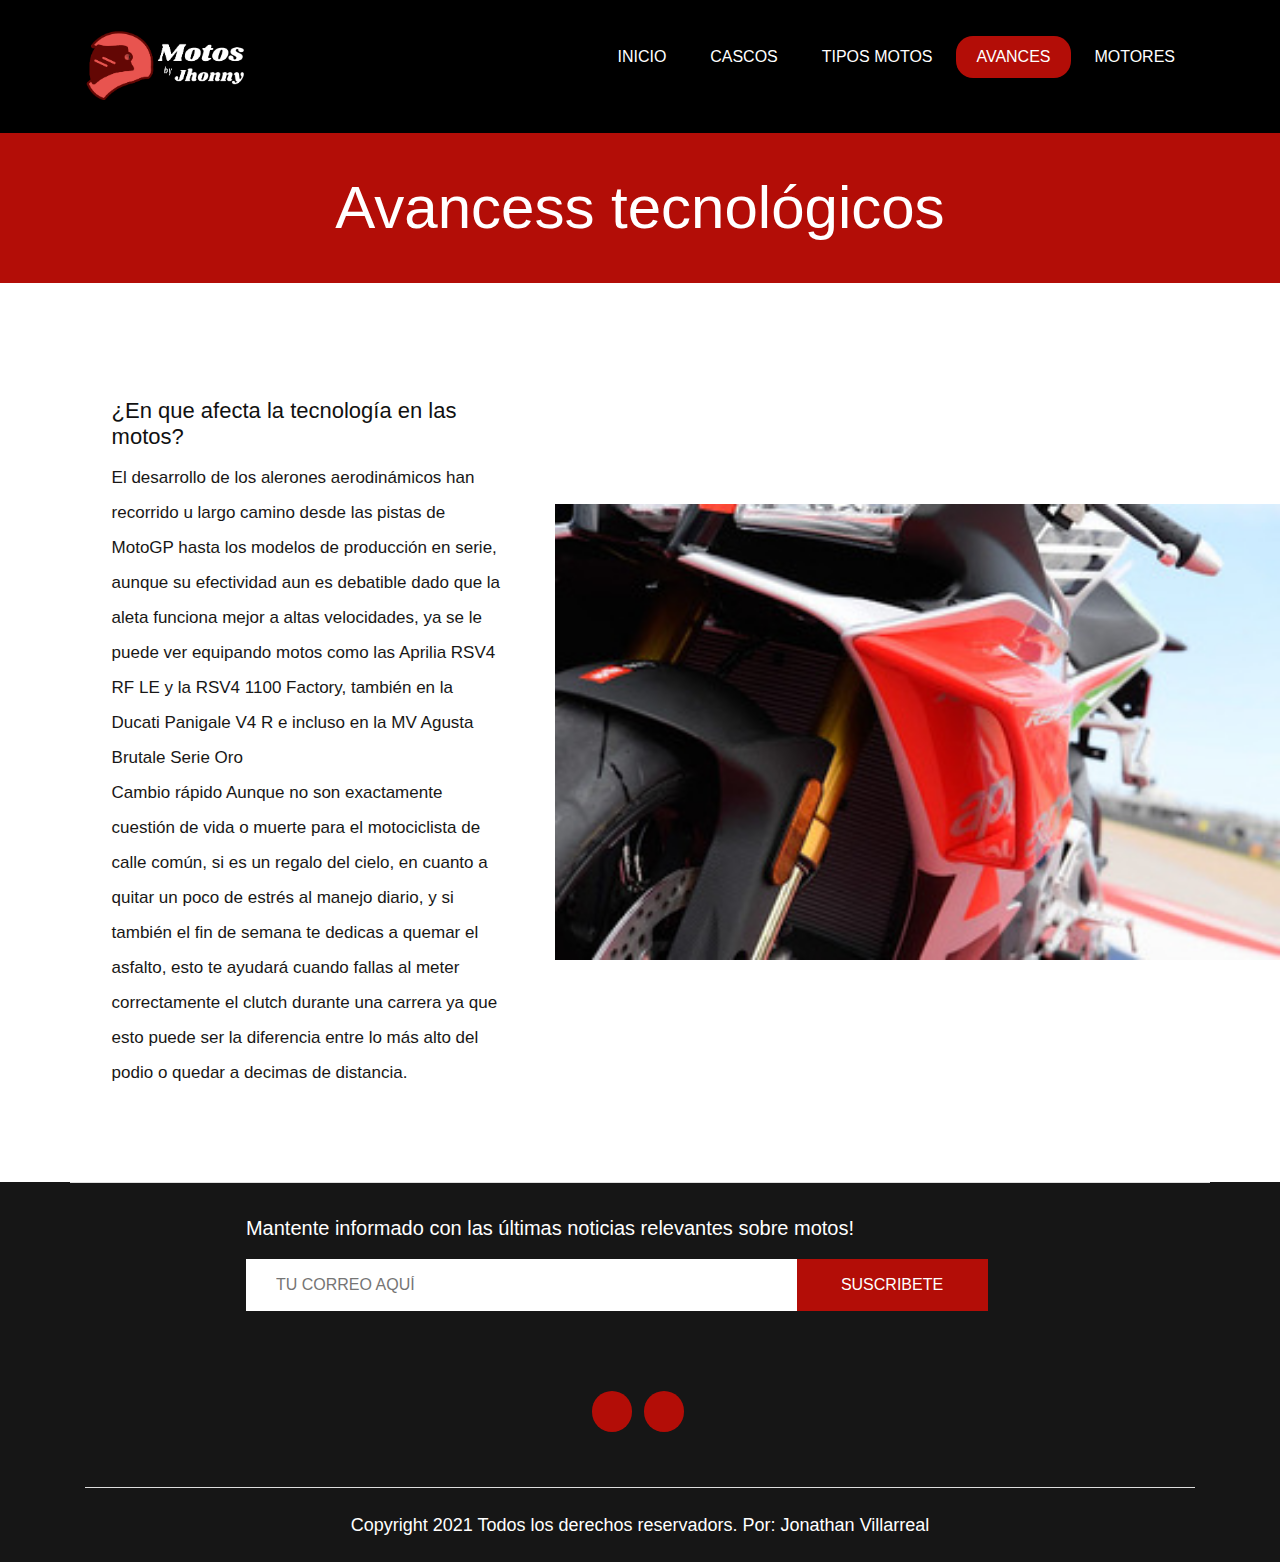
<file: avances.html>
<!DOCTYPE html>
<html lang="en">

<head>
  <meta charset="utf-8">
  <meta http-equiv="X-UA-Compatible" content="IE=edge">
  <meta name="viewport" content="width=device-width, initial-scale=1">
  <meta name="viewport" content="initial-scale=1, maximum-scale=1">
  <title>Motos by Jhonny</title>
  <meta name="keywords" content="">
  <meta name="description" content="">
  <meta name="author" content="">
  <link rel="icon" href="images/fevicon.png" type="image/gif" />
  <link rel="stylesheet" href="css/bootstrap.min.css">
  <link rel="stylesheet" href="css/style.css">
  <link rel="stylesheet" href="css/responsive.css">  
  <link rel="stylesheet" href="css/jquery.mCustomScrollbar.min.css">
  <link rel="stylesheet" href="https://netdna.bootstrapcdn.com/font-awesome/4.0.3/css/font-awesome.css">
  <link rel="stylesheet" href="https://cdnjs.cloudflare.com/ajax/libs/fancybox/2.1.5/jquery.fancybox.min.css" media="screen">
  <link rel="manifest" href="./manifest.json" />

</head>
<body class="main-layout contineer_page">
  <header>
      <div class="header">
        <div class="container">
          <div class="row">
            <div class="col-xl-2 col-lg-2 col-md-2 col-sm-3 col logo_section">
              <div class="full">
                <div class="center-desk">
                  <div class="logo">
                    <a href="index.html"><img src="images/logo.png" alt="#" /></a>
                  </div>
                </div>
              </div>
            </div>
            <div class="col-xl-10 col-lg-10 col-md-10 col-sm-9">
              
               <div class="menu-area">
                <div class="limit-box">
                  <nav class="main-menu ">
                    <ul class="menu-area-main">
                      <li > <a href="index.html">Inicio</a> </li>
                      <li> <a href="cascos.html">Cascos</a> </li>
                      <li> <a href="tipos_motos.html">Tipos Motos</a> </li>
                      <li class="active"> <a href="avances.html">Avances</a> </li>
                      <li> <a href="motores.html">Motores</a> </li><li></li>                      
                   </nav>
                
               </div> 
             </div>
           </div>
         </div>
       </div>
     </div>
    
</header>


<div class="backgro_mh">
  <div class="container">
    <div class="row">
      <div class="col-md-12">
        <div class="heding">
           <h2>Avancess tecnológicos</h2>
        </div>
      </div>
    </div>
  </div>
</div>

<div id="upcoming" class="upcoming">
  <div class="container-fluid padding_left3">
    <div class="row display_boxflex">
      <div class="col-xl-5 col-lg-5 col-md-5 col-sm-12">
       <div class="box_text">
        <h2>¿En que afecta la tecnología en las motos?</h2>
          <p>El desarrollo de los alerones aerodinámicos han recorrido u largo camino desde las 
            pistas de MotoGP hasta los modelos de producción en serie, aunque su efectividad aun
            es debatible dado que la aleta funciona mejor a altas velocidades, ya se le puede ver 
            equipando motos como las Aprilia RSV4 RF LE y la RSV4 1100 Factory, también en la 
            Ducati Panigale V4 R e incluso en la MV Agusta Brutale Serie Oro</p>
            <p>Cambio rápido
              Aunque no son exactamente cuestión de vida o muerte para el 
              motociclista de calle común, si es un regalo del cielo, en cuanto a quitar 
              un poco de estrés al manejo diario, y si también el fin de semana te 
              dedicas a quemar el asfalto, esto te ayudará cuando fallas al meter 
              correctamente el clutch durante una carrera ya que esto puede ser la 
              diferencia entre lo más alto del podio o quedar a decimas de distancia.
              </p>
        </div>
      </div> 
    
      <div class="col-xl-7 col-lg-7 col-md-7 col-sm-12 border_right">
         <div class="upcomimg">
           <figure><img src="./images/tmotosm.jpg" alt="#"/></figure>
        </div>
          </div>
  </div>
    </div>
</div>


<footr>
      <div class="footer ">
        <div class="container">
          <div class="row">
            <div class="col-md-12 border_top">
              <form class="news">
                <h3>Mantente informado con las últimas noticias relevantes sobre motos!</h3>
                <input class="newslatter" placeholder="Tu correo aquí" type="text" name=" Tu correo aquí">
                <button class="submit">Suscribete</button>
              </form>
            </div>
            <div class="col-xl-12 col-lg-12 col-md-12 col-sm-12 ">
              <div class="row">
                       <div class="col-xl-12 col-lg-12 col-md-12 col-sm-12 ">
                           <ul class="social_link">
                            <li><a href="https://www.facebook.com/John.villarreal.Madrigal"><i class="fa fa-facebook" aria-hidden="true"></i></a></li>
                            <li><a href="https://www.instagram.com/jhonblasterx/"><i class="fa fa-instagram" aria-hidden="true"></i></a></li>
                          </ul>
                       </div>
                    </div>
                  </div>

                </div>

              </div>
               <div class="container">
              <div class="copyright">
               
                <p>Copyright 2021 Todos los derechos reservadors. Por: <a href="#">Jonathan Villarreal</a></p>
                </div>
              </div>
            </div>
          </footr>
          <script src="js/jquery.min.js"></script>
          <script src="js/popper.min.js"></script>
          <script src="js/bootstrap.bundle.min.js"></script>
          <script src="js/jquery-3.0.0.min.js"></script>
          <script src="js/plugin.js"></script>
          <script src="js/jquery.mCustomScrollbar.concat.min.js"></script>
          <script src="js/custom.js"></script>
          <script src="https:cdnjs.cloudflare.com/ajax/libs/fancybox/2.1.5/jquery.fancybox.min.js"></script>

          <script src="js/app.js"></script>

</body>

</html>
</file>
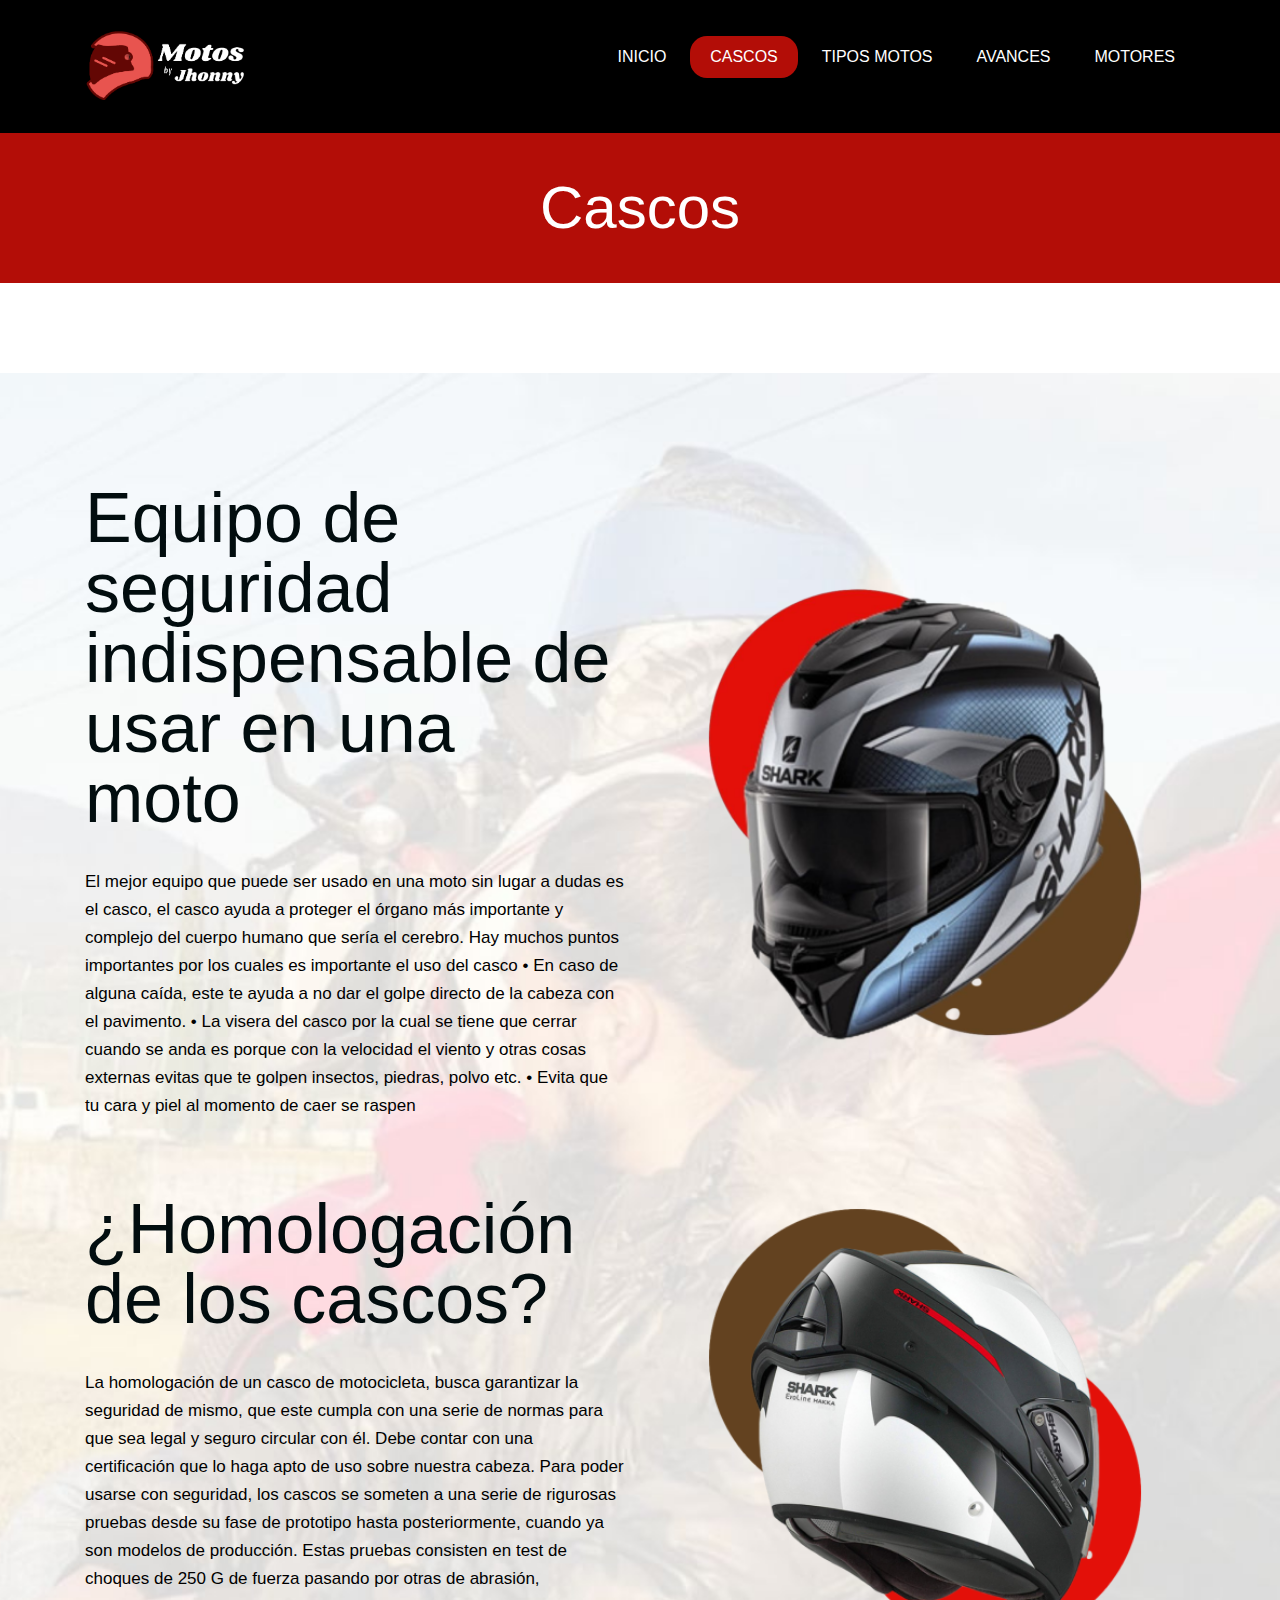
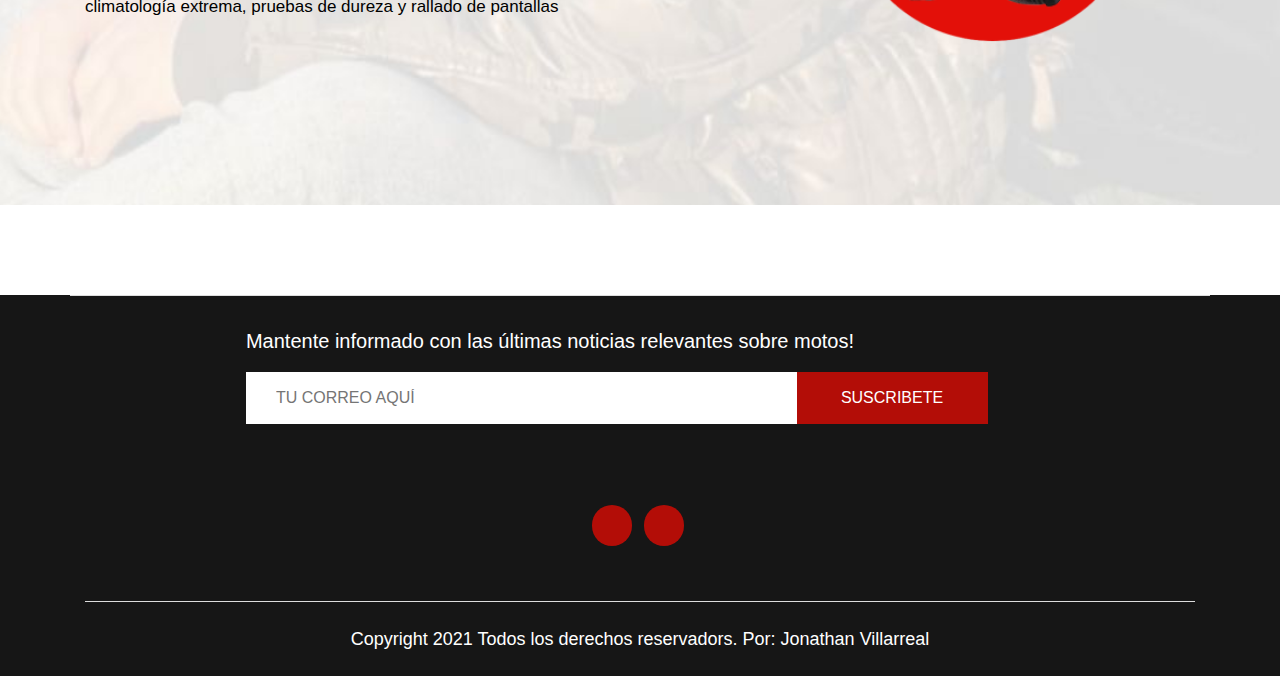
<file: cascos.html>
<!DOCTYPE html>
<html lang="en">

<head>
  <meta charset="utf-8">
  <meta http-equiv="X-UA-Compatible" content="IE=edge">
  <meta name="viewport" content="width=device-width, initial-scale=1">
  <meta name="viewport" content="initial-scale=1, maximum-scale=1">
  <title>Motos by Jhonny</title>
  <meta name="keywords" content="">
  <meta name="description" content="">
  <meta name="author" content="">
  <link rel="icon" href="images/fevicon.png" type="image/gif" />
  <link rel="stylesheet" href="css/bootstrap.min.css">
  <link rel="stylesheet" href="css/style.css">
  <link rel="stylesheet" href="css/responsive.css">  
  <link rel="stylesheet" href="css/jquery.mCustomScrollbar.min.css">
  <link rel="stylesheet" href="https://netdna.bootstrapcdn.com/font-awesome/4.0.3/css/font-awesome.css">
  <link rel="stylesheet" href="https://cdnjs.cloudflare.com/ajax/libs/fancybox/2.1.5/jquery.fancybox.min.css" media="screen">
  <link rel="manifest" href="./manifest.json" />
</head>
<body class="main-layout contineer_page">
  <header>
      <div class="header">
        <div class="container">
          <div class="row">
            <div class="col-xl-2 col-lg-2 col-md-2 col-sm-3 col logo_section">
              <div class="full">
                <div class="center-desk">
                  <div class="logo">
                    <a href="index.html"><img src="images/logo.png" alt="#" /></a>
                  </div>
                </div>
              </div>
            </div>
            <div class="col-xl-10 col-lg-10 col-md-10 col-sm-9">
              
               <div class="menu-area">
                <div class="limit-box">
                  <nav class="main-menu ">
                    <ul class="menu-area-main">
                      <li > <a href="index.html">Inicio</a> </li>
                      <li class="active"> <a href="cascos.html">Cascos</a> </li>
                      <li> <a href="tipos_motos.html">Tipos Motos</a> </li>
                      <li> <a href="avances.html">Avances</a> </li>
                      <li> <a href="motores.html">Motores</a> </li><li></li>                      
                     </ul>
                   </nav>
               </div> 
             </div>
           </div>
         </div>
       </div>
     </div>
   
</header>

<div class="backgro_mh">
  <div class="container">
    <div class="row">
      <div class="col-md-12">
        <div class="heding">
           <h2>Cascos</h2>
        </div>
      </div>
    </div>
  </div>
</div>
<div id="about" class="about">
  <div class="container">
    <div class="row display_boxflex">
      <div class="col-xl-6 col-lg-6 col-md-6 col-sm-12">
        <div class="about-box">
          <h2>Equipo de seguridad indispensable de usar en una moto</h2>
          <p>El mejor equipo que puede ser usado en una moto sin lugar a dudas es el casco, el casco ayuda a proteger el órgano más importante y complejo del cuerpo 
            humano que sería el cerebro. Hay muchos puntos importantes por los cuales es importante el uso del casco 
            • En caso de alguna caída, este te ayuda a no dar el golpe directo de la cabeza con el pavimento.
            • La visera del casco por la cual se tiene que cerrar cuando se anda es porque con la velocidad el viento y otras cosas externas evitas que te golpen insectos,
            piedras, polvo etc.
            • Evita que tu cara y piel al momento de caer se raspen</p>
        </div>
      </div>
      <div class="col-xl-6 col-lg-6 col-md-6 col-sm-12">
        <div class="about-box">
          <figure><img src="images/jhh.png" alt="#" /></figure>
        </div>
      </div>
    </div>
  </div>

  <div class="container">
    <div class="row display_boxflex">
      <div class="col-xl-6 col-lg-6 col-md-6 col-sm-12">
        <div class="about-box">
          <h2>¿Homologación de los cascos?</h2>
          <p>La homologación de un casco de motocicleta, busca garantizar la seguridad de mismo, que este cumpla con una serie de normas para que sea legal y seguro 
            circular con él. Debe contar con una certificación que lo haga apto de uso sobre nuestra cabeza. Para poder usarse con seguridad, los cascos se someten a una serie de rigurosas pruebas desde su fase de prototipo hasta posteriormente, cuando ya son 
            modelos de producción. Estas pruebas consisten en test de choques de 250 G de fuerza pasando por otras de abrasión, climatología extrema, pruebas de dureza 
            y rallado de pantallas</p>
        </div>
      </div>
      <div class="col-xl-6 col-lg-6 col-md-6 col-sm-12">
        <div class="about-box">
          <figure><img src="images/jhhh.png" alt="#" /></figure>
        </div>
      </div>
    </div>

  </div>


</div>
    <footr>
      <div class="footer ">
        <div class="container">
          <div class="row">
            <div class="col-md-12 border_top">
              <form class="news">
                <h3>Mantente informado con las últimas noticias relevantes sobre motos!</h3>
                <input class="newslatter" placeholder="Tu correo aquí" type="text" name=" Tu correo aquí">
                <button class="submit">Suscribete</button>
              </form>
            </div>
            <div class="col-xl-12 col-lg-12 col-md-12 col-sm-12 ">
              <div class="row">
                <div class="col-xl-12 col-lg-12 col-md-12 col-sm-12 ">
                      </div>
                       <div class="col-xl-12 col-lg-12 col-md-12 col-sm-12 ">
                           <ul class="social_link">
                            <li><a href="https://www.facebook.com/John.villarreal.Madrigal"><i class="fa fa-facebook" aria-hidden="true"></i></a></li>
                            <li><a href="https://www.instagram.com/jhonblasterx/"><i class="fa fa-instagram" aria-hidden="true"></i></a></li>
                              </ul>
                       </div>
                    </div>
                  </div>

                </div>

              </div>
               <div class="container">
              <div class="copyright">
               
                <p>Copyright 2021 Todos los derechos reservadors. Por: <a href="#">Jonathan Villarreal</a></p>
              </div>
              </div>
            </div>
          </footr>
          <script src="js/jquery.min.js"></script>
          <script src="js/popper.min.js"></script>
          <script src="js/bootstrap.bundle.min.js"></script>
          <script src="js/jquery-3.0.0.min.js"></script>
          <script src="js/plugin.js"></script>
          <script src="js/jquery.mCustomScrollbar.concat.min.js"></script>
          <script src="js/custom.js"></script>
          <script src="https:cdnjs.cloudflare.com/ajax/libs/fancybox/2.1.5/jquery.fancybox.min.js"></script>
          <script src="js/app.js"></script>


</body>

</html>
</file>
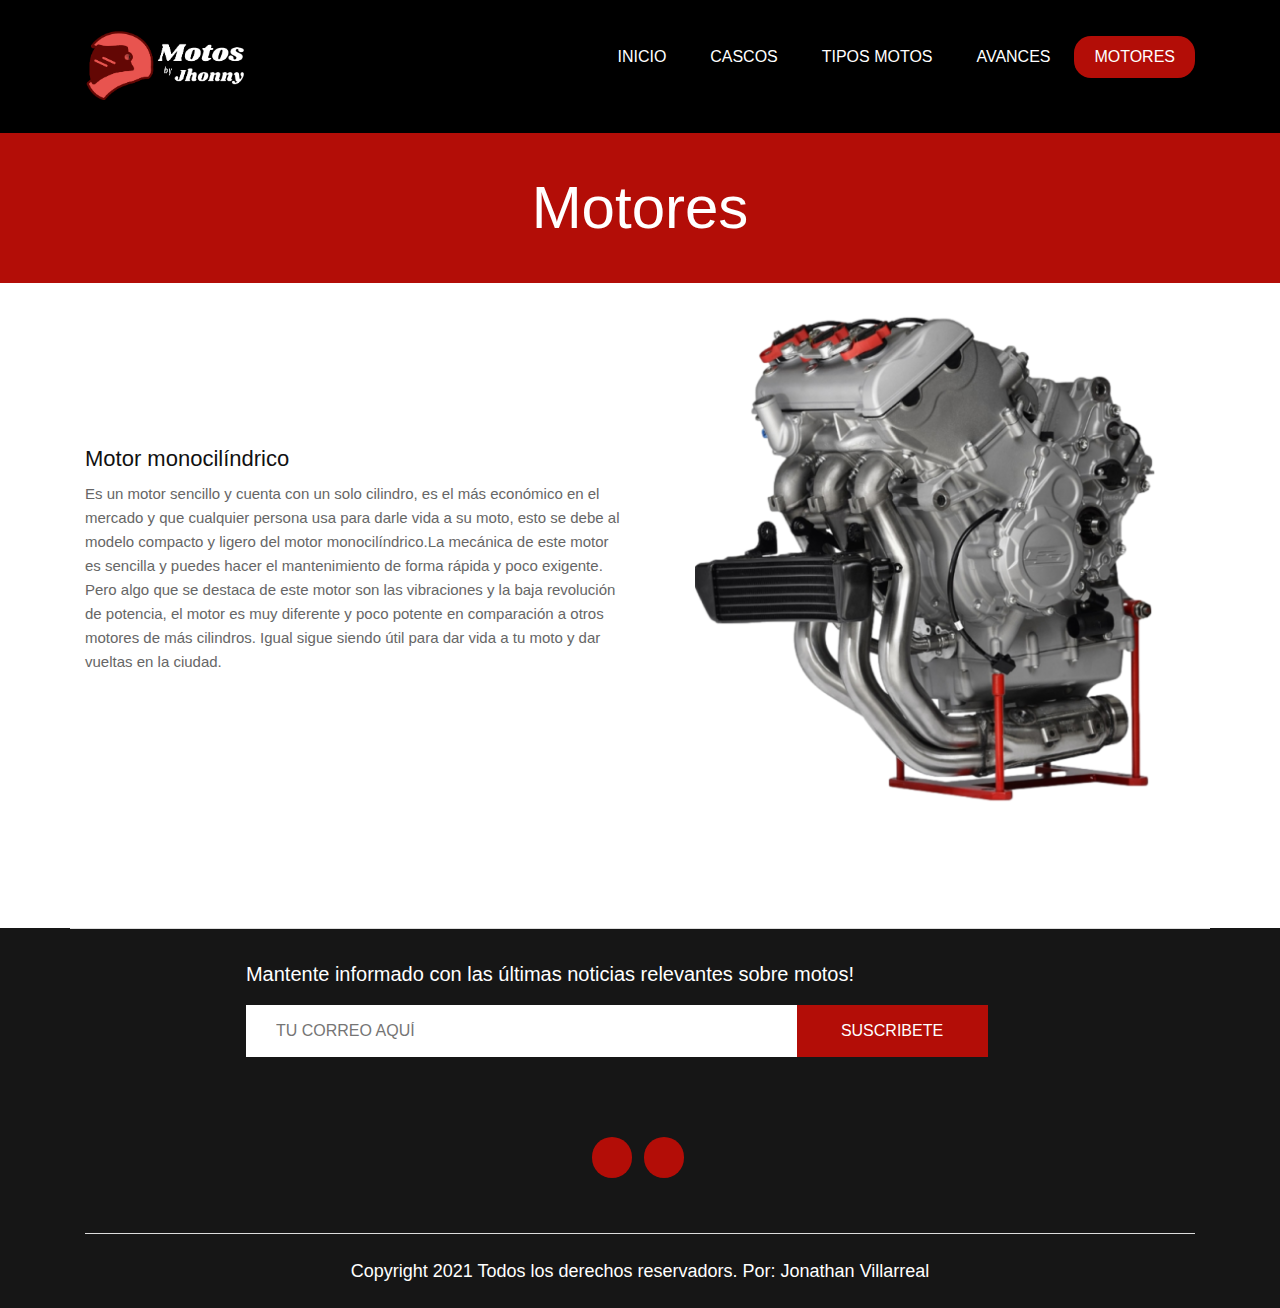
<file: motores.html>
<!DOCTYPE html>
<html lang="en">

<head>
  <meta charset="utf-8">
  <meta http-equiv="X-UA-Compatible" content="IE=edge">
  <meta name="viewport" content="width=device-width, initial-scale=1">
  <meta name="viewport" content="initial-scale=1, maximum-scale=1">
  <title>Motos by Jhonny</title>
  <meta name="keywords" content="">
  <meta name="description" content="">
  <meta name="author" content="">
  <link rel="icon" href="images/fevicon.png" type="image/gif" />
  <link rel="stylesheet" href="css/bootstrap.min.css">
  <link rel="stylesheet" href="css/style.css">
  <link rel="stylesheet" href="css/responsive.css">  
  <link rel="stylesheet" href="css/jquery.mCustomScrollbar.min.css">
  <link rel="stylesheet" href="https://netdna.bootstrapcdn.com/font-awesome/4.0.3/css/font-awesome.css">
  <link rel="stylesheet" href="https://cdnjs.cloudflare.com/ajax/libs/fancybox/2.1.5/jquery.fancybox.min.css" media="screen">
  <link rel="manifest" href="./manifest.json" />

</head>

<body class="main-layout contineer_page">
  <header>
      <div class="header">
        <div class="container">
          <div class="row">
            <div class="col-xl-2 col-lg-2 col-md-2 col-sm-3 col logo_section">
              <div class="full">
                <div class="center-desk">
                  <div class="logo">
                    <a href="index.html"><img src="images/logo.png" alt="#" /></a>
                  </div>
                </div>
              </div>
            </div>
            <div class="col-xl-10 col-lg-10 col-md-10 col-sm-9">
              
               <div class="menu-area">
                <div class="limit-box">
                  <nav class="main-menu ">
                    <ul class="menu-area-main">
                      <li > <a href="index.html">Inicio</a> </li>
                      <li> <a href="cascos.html">Cascos</a> </li>
                      <li> <a href="tipos_motos.html">Tipos Motos</a> </li>
                      <li> <a href="avances.html">Avances</a> </li>
                      <li class="active"> <a href="motores.html">Motores</a> </li><li></li>                      
                     </ul>
                   </nav>
                
               </div> 
             </div>
           </div>
         </div>
       </div>
     </div>

</header>

<div class="backgro_mh">
  <div class="container">
    <div class="row">
      <div class="col-md-12">
        <div class="heding">
           <h2>Motores</h2>
        </div>
      </div>
    </div>
  </div>
</div>

<div class="container">
  <div class="row display_boxflex">
    <div class="col-xl-6 col-lg-6 col-md-6 col-sm-12">
      <div class="about-box">
        <h2>Motor monocilíndrico</h2>
        <p>Es un motor sencillo y cuenta con un solo cilindro, es el más económico en el mercado y que 
          cualquier persona usa para darle vida a su moto, esto se debe al modelo compacto y ligero del 
          motor monocilíndrico.La mecánica de este motor es sencilla y puedes hacer el mantenimiento de forma rápida y poco 
          exigente. Pero algo que se destaca de este motor son las vibraciones y la baja revolución de 
          potencia, el motor es muy diferente y poco potente en comparación a otros motores de más 
          cilindros. Igual sigue siendo útil para dar vida a tu moto y dar vueltas en la ciudad.</p>
      </div>
    </div>
    <div class="col-xl-6 col-lg-6 col-md-6 col-sm-12">
      <div class="about-box">
        <figure><img src="./images/motor.png" alt="#" /></figure>
      </div>
    </div>
  </div>

</div>


    <footr>
      <div class="footer ">
        <div class="container">
          <div class="row">
            <div class="col-md-12 border_top">
              <form class="news">
                <h3>Mantente informado con las últimas noticias relevantes sobre motos!</h3>
                <input class="newslatter" placeholder="Tu correo aquí" type="text" name=" Tu correo aquí">
                <button class="submit">Suscribete</button>
              </form>
            </div>
            <div class="col-xl-12 col-lg-12 col-md-12 col-sm-12 ">
              <div class="row">
                       <div class="col-xl-12 col-lg-12 col-md-12 col-sm-12 ">
                           <ul class="social_link">
                            <li><a href="https://www.facebook.com/John.villarreal.Madrigal"><i class="fa fa-facebook" aria-hidden="true"></i></a></li>
                            <li><a href="https://www.instagram.com/jhonblasterx/"><i class="fa fa-instagram" aria-hidden="true"></i></a></li>
                          </ul>
                       </div>
                    </div>
                  </div>

                </div>

              </div>
               <div class="container">
              <div class="copyright">
               
                <p>Copyright 2021 Todos los derechos reservadors. Por: <a href="#">Jonathan Villarreal</a></p>
                </div>
              </div>
            </div>
          </footr>
          <script src="js/jquery.min.js"></script>
          <script src="js/popper.min.js"></script>
          <script src="js/bootstrap.bundle.min.js"></script>
          <script src="js/jquery-3.0.0.min.js"></script>
          <script src="js/plugin.js"></script>
          <script src="js/jquery.mCustomScrollbar.concat.min.js"></script>
          <script src="js/custom.js"></script>
          <script src="https:cdnjs.cloudflare.com/ajax/libs/fancybox/2.1.5/jquery.fancybox.min.js"></script>

          <script src="js/app.js"></script>

</body>

</html>
</file>
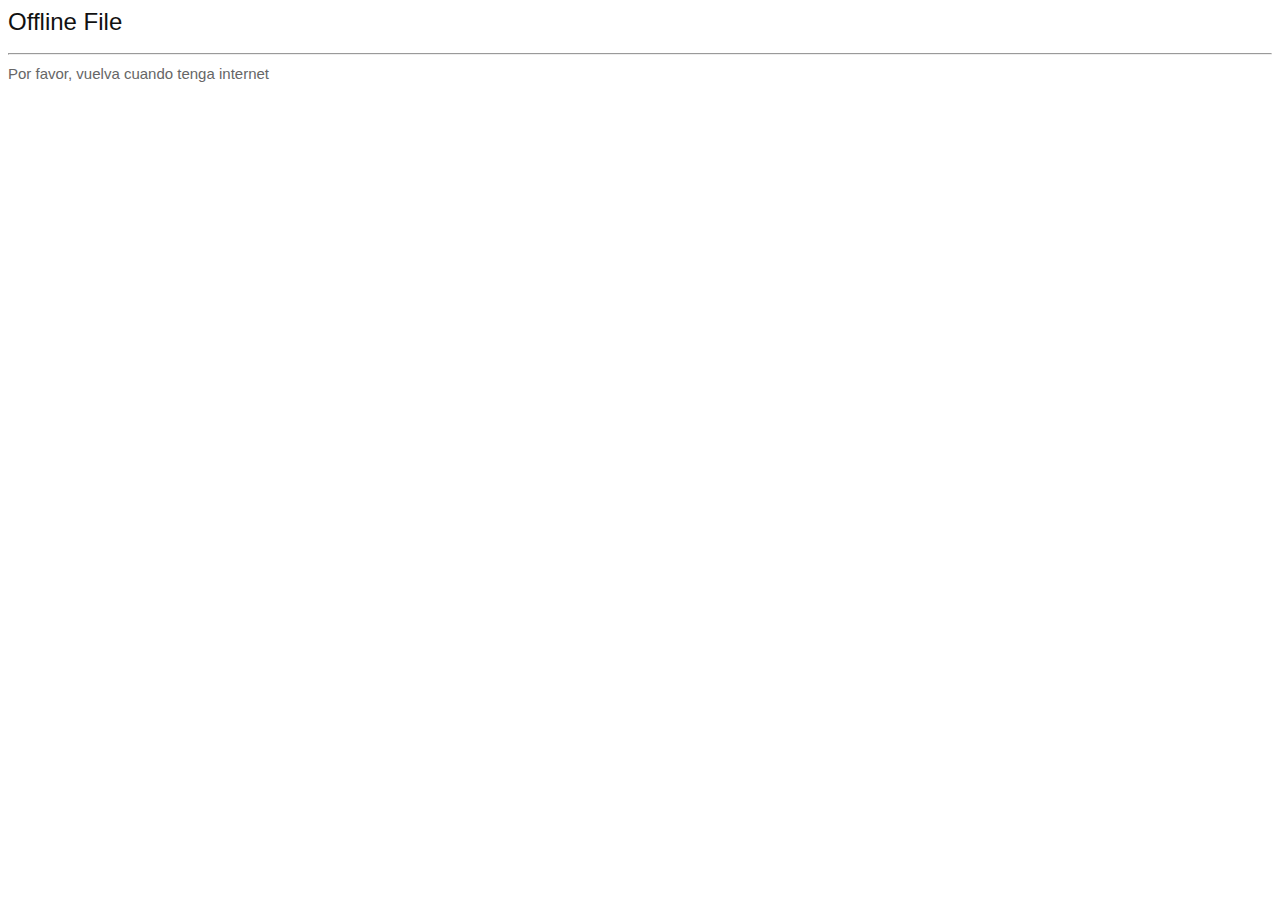
<file: offline.html>
<!DOCTYPE html>
<html lang="en">
<head>
    <meta charset="UTF-8">
    <meta name="viewport" content="width=device-width, initial-scale=1.0">
    <meta http-equiv="X-UA-Compatible" content="ie=edge">
    <title>No internet...</title>

    <link rel="stylesheet" href="https://stackpath.bootstrapcdn.com/bootstrap/4.1.3/css/bootstrap.min.css">
    <link rel="stylesheet" href="../css/style.css">
    <link rel="manifest" href="manifest.json" />
</head>
<body class="container p-3">

    <h1>Offline File</h1>
    <hr>
    <p>
        Por favor, vuelva cuando tenga internet
    </p>


    <script src="../js/app.js"></script>

</body>
</html>
</file>
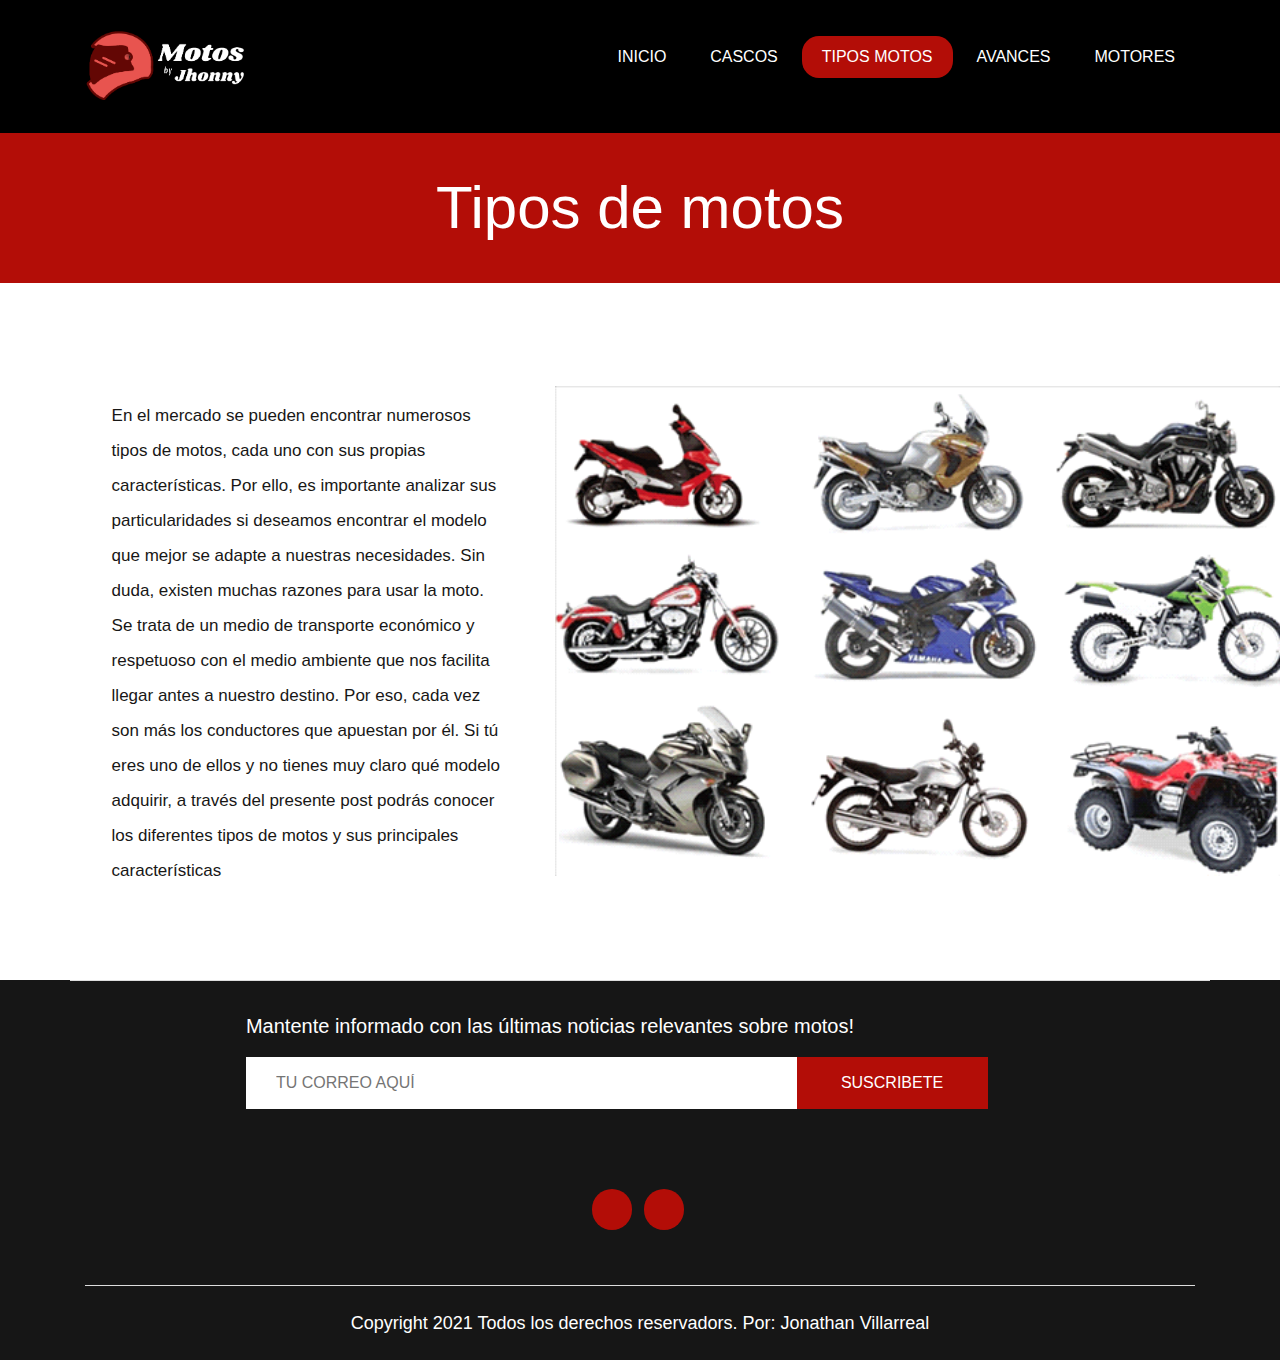
<file: tipos_motos.html>
<!DOCTYPE html>
<html lang="en">

<head>
  <meta charset="utf-8">
  <meta http-equiv="X-UA-Compatible" content="IE=edge">
  <meta name="viewport" content="width=device-width, initial-scale=1">
  <meta name="viewport" content="initial-scale=1, maximum-scale=1">
  <title>Motos by Jhonny</title>
  <meta name="keywords" content="">
  <meta name="description" content="">
  <meta name="author" content="">
  <link rel="icon" href="images/fevicon.png" type="image/gif" />
  <link rel="stylesheet" href="css/bootstrap.min.css">
  <link rel="stylesheet" href="css/style.css">
  <link rel="stylesheet" href="css/responsive.css">  
  <link rel="stylesheet" href="css/jquery.mCustomScrollbar.min.css">
  <link rel="stylesheet" href="https://netdna.bootstrapcdn.com/font-awesome/4.0.3/css/font-awesome.css">
  <link rel="stylesheet" href="https://cdnjs.cloudflare.com/ajax/libs/fancybox/2.1.5/jquery.fancybox.min.css" media="screen">
  <link rel="manifest" href="./manifest.json" />

</head>
<body class="main-layout contineer_page">
  <header>
      <div class="header">
        <div class="container">
          <div class="row">
            <div class="col-xl-2 col-lg-2 col-md-2 col-sm-3 col logo_section">
              <div class="full">
                <div class="center-desk">
                  <div class="logo">
                    <a href="index.html"><img src="images/logo.png" alt="#" /></a>
                  </div>
                </div>
              </div>
            </div>
            <div class="col-xl-10 col-lg-10 col-md-10 col-sm-9">
              
               <div class="menu-area">
                <div class="limit-box">
                  <nav class="main-menu ">
                    <ul class="menu-area-main">
                      <li> <a href="index.html">Inicio</a> </li> 
                      <li> <a href="cascos.html">Cascos</a> </li>
                      <li class="active"> <a href="tipos_motos.html">Tipos Motos</a> </li>
                      <li> <a href="avances.html">Avances</a> </li>
                      <li> <a href="motores.html">Motores</a> </li><li></li>                      
                     </ul>
                   </nav>
                
               </div> 
             </div>
           </div>
         </div>
       </div>
     </div>
     
</header>
<div class="backgro_mh">
  <div class="container">
    <div class="row">
      <div class="col-md-12">
        <div class="heding">
           <h2>Tipos de motos</h2>
        </div>
      </div>
    </div>
  </div>
</div>
<div id="upcoming" class="upcoming">
  <div class="container-fluid padding_left3">
    <div class="row display_boxflex">
      <div class="col-xl-5 col-lg-5 col-md-5 col-sm-12">
       <div class="box_text">
          <p>En el mercado se pueden encontrar numerosos tipos de motos, cada uno con sus propias características. Por ello, es importante analizar sus
            particularidades si deseamos encontrar el modelo que mejor se adapte a nuestras necesidades. Sin duda, existen muchas razones para usar la
            moto. Se trata de un medio de transporte económico y respetuoso con el medio ambiente que nos facilita llegar antes a nuestro destino. Por
            eso, cada vez son más los conductores que apuestan por él. Si tú eres uno de ellos y no tienes muy claro qué modelo adquirir, a través del
            presente post podrás conocer los diferentes tipos de motos y sus principales características</p>
        </div>
      </div> 
    
      <div class="col-xl-7 col-lg-7 col-md-7 col-sm-12 border_right">
         <div class="upcomimg">
           <figure><img src="images/tmotos.png" alt="#"/></figure>
        </div>
          </div>
  </div>
    </div>
</div>
<footr>
  <div class="footer ">
    <div class="container">
      <div class="row">
        <div class="col-md-12 border_top">
          <form class="news">
            <h3>Mantente informado con las últimas noticias relevantes sobre motos!</h3>
            <input class="newslatter" placeholder="Tu correo aquí" type="text" name=" Tu correo aquí">
            <button class="submit">Suscribete</button>
          </form>
        </div>
        <div class="col-xl-12 col-lg-12 col-md-12 col-sm-12 ">
          <div class="row">
                   <div class="col-xl-12 col-lg-12 col-md-12 col-sm-12 ">
                       <ul class="social_link">
                        <li><a href="https://www.facebook.com/John.villarreal.Madrigal"><i class="fa fa-facebook" aria-hidden="true"></i></a></li>
                        <li><a href="https://www.instagram.com/jhonblasterx/"><i class="fa fa-instagram" aria-hidden="true"></i></a></li>
                      </ul>
                   </div>
                </div>
              </div>

            </div>

          </div>
           <div class="container">
          <div class="copyright">
           
            <p>Copyright 2021 Todos los derechos reservadors. Por: <a href="#">Jonathan Villarreal</a></p>
            </div>
          </div>
        </div>
      </footr>
      <script src="js/jquery.min.js"></script>
      <script src="js/popper.min.js"></script>
      <script src="js/bootstrap.bundle.min.js"></script>
      <script src="js/jquery-3.0.0.min.js"></script>
      <script src="js/plugin.js"></script>
      <script src="js/jquery.mCustomScrollbar.concat.min.js"></script>
      <script src="js/custom.js"></script>
      <script src="https:cdnjs.cloudflare.com/ajax/libs/fancybox/2.1.5/jquery.fancybox.min.js"></script>

      <script src="js/app.js"></script>
</body>

</html>
</file>
<file: css/style.css>
/*--------------------------------------------------------------------- File Name: style.css ---------------------------------------------------------------------*/
/*--------------------------------------------------------------------- import Fonts ---------------------------------------------------------------------*/
 @import url('https://fonts.googleapis.com/css?family=Rajdhani:300,400,500,600,700');
 @import url('https://fonts.googleapis.com/css?family=Poppins:100,100i,200,200i,300,300i,400,400i,500,500i,600,600i,700,700i,800,800i,900,900i');
/*****---------------------------------------- 1) font-family: 'Rajdhani', sans-serif;
 2) font-family: 'Poppins', sans-serif;
 ----------------------------------------*****/
/*--------------------------------------------------------------------- import Files ---------------------------------------------------------------------*/
 @import url(animate.min.css);
 @import url(normalize.css);
 @import url(meanmenu.css);
 @import url(owl.carousel.min.css);
 @import url(slick.css);
 @import url(jquery-ui.css);
 @import url(nice-select.css);
/*--------------------------------------------------------------------- skeleton ---------------------------------------------------------------------*/
 * {
     box-sizing: border-box !important;
}
 html {
     scroll-behavior: smooth;
}
 body {
     color: #666666;
     font-size: 14px;
     font-family: 'Poppins', sans-serif;
     line-height: 1.80857;
     font-weight: normal;
     overflow-x: hidden;
}
 a {
     color: #1f1f1f;
     text-decoration: none !important;
     outline: none !important;
}
 h1, h2, h3, h4, h5, h6 {
     letter-spacing: 0;
     font-weight: normal;
     position: relative;
     padding: 0 0 10px 0;
     font-weight: normal;
     line-height: normal;
     color: #111111;
     margin: 0 
}
 h1 {
     font-size: 24px 
}
 h2 {
     font-size: 22px 
}
 h3 {
     font-size: 18px 
}
 h4 {
     font-size: 16px 
}
 h5 {
     font-size: 14px 
}
 h6 {
     font-size: 13px 
}
 *, *::after, *::before {
     -webkit-box-sizing: border-box;
     -moz-box-sizing: border-box;
     box-sizing: border-box;
}
 h1 a, h2 a, h3 a, h4 a, h5 a, h6 a {
     color: #212121;
     text-decoration: none!important;
     opacity: 1 
}
 button:focus {
     outline: none;
}
 ul, li, ol {
     margin: 0px;
     padding: 0px;
     list-style: none;
}
 p {
     margin: 0px;
     font-weight: 300;
     font-size: 15px;
     line-height: 24px;
}
 a {
     color: #222222;
     text-decoration: none;
     outline: none !important;
}
 a, .btn {
     text-decoration: none !important;
     outline: none !important;
}
 img {
     max-width: 100%;
     height: auto;
}
 :focus {
     outline: 0;
}
 .btn-custom {
     margin-top: 20px;
     background-color: transparent !important;
     border: 2px solid #ddd;
     padding: 12px 40px;
     font-size: 16px;
}
 .lead {
     font-size: 18px;
     line-height: 30px;
     color: #767676;
     margin: 0;
     padding: 0;
}
 .form-control:focus {
     border-color: #ffffff !important;
     box-shadow: 0 0 0 .2rem rgba(255, 255, 255, .25);
}
 .navbar-form input {
     border: none !important;
}
 .badge {
     font-weight: 500;
}
 blockquote {
     margin: 20px 0 20px;
     padding: 30px;
}
 button {
     border: 0;
     margin: 0;
     padding: 0;
     cursor: pointer;
}
 .full {
     float: left;
     width: 100%;
}
 .layout_padding {
     padding-top: 90px;
     padding-bottom: 90px;
}
 .layout_padding_2 {
     padding-top: 75px;
     padding-bottom: 75px;
}
 .light_silver {
     background: #f9f9f9;
}
 .theme_bg {
     background: #38c8a8;
}
 .margin_top_30 {
     margin-top: 30px !important;
}
 .full {
     width: 100%;
     float: left;
     margin: 0;
     padding: 0;
}
/**-- heading section --**/
 .main_heading {
     text-align: center;
     display: flex;
     justify-content: center;
     position: relative;
     margin-bottom: 50px;
}
 .main_heading h2 {
     padding: 0;
     font-size: 48px;
     line-height: 60px;
     font-weight: 400;
     position: relative;
     letter-spacing: -0.5px;
     color: #114c7d;
     border-left: solid #38c8a8 10px;
     padding-left: 15px;
}
 .main_heading h2 strong {
     background: #38c8a8;
     color: #fff;
     font-weight: 600;
     padding: 0 15px;
     line-height: 68px;
}
 .white_heading_main h2 {
     color: #fff;
}
 .small_main_heading {
     margin-top: 25px;
     float: left;
     width: 100%;
     border-bottom: solid rgba(0, 0, 0, 0.07) 1px;
     margin-bottom: 25px;
}
 .small_main_heading h2 {
     padding: 2px 0 20px 0;
     color: #114c7d;
     font-weight: 400;
     font-size: 28px;
     background-image: url('../images/fevicon.png');
     background-repeat: no-repeat;
     padding-left: 55px;
     letter-spacing: -0.5px;
}
 .small_main_heading h2 strong {
     color: #38c8a8;
     font-weight: 600;
}
 .main_bt {
     background: #000;
     color: #fff;
     padding: 10px 60px 10px 60px;
     float: left;
     font-size: 15px;
     font-weight: 400;
     border: solid #000 5px;
     border-radius: 0;
     margin-right: 30px;
}
 a.readmore_bt {
     color: #fff;
     font-weight: 300;
     text-decoration: underline !important;
}
 .main_bt:hover, .main_bt:focus {
     background: #ad2101;
     border: solid #ad2101 5px;
     color: #fff;
}
/**-- list icon --**/
 .ul_list_info_icon ul {
     list-style: none;
}
 .ul_list_info_icon ul li {
     display: inline;
     float: left;
     width: 100%;
}
 .ul_list_info_icon ul li img {
     width: 75px;
}
/*---------------------------- scroll to top area ----------------------------*/
 .scrollup {
     float: right;
     position: absolute;
     color: #fff;
     right: 20px;
     padding: 0px 5px;
     text-transform: uppercase;
     font-weight: 600;
     background: #38c8a8;
     position: fixed;
     bottom: 20px;
     z-index: 99;
     text-align: center;
     color: #fff;
     cursor: pointer;
     border-radius: 0px;
     opacity: 0;
     backface-visibility: hidden;
     -webkit-backface-visibility: hidden;
     transform: scale(1);
     -moz-transform: scale(1);
     -o-transform: scale(1);
     -webkit-transform: scale(1);
     width: 50px;
     height: 50px;
     border-radius: 100%;
     line-height: 48px;
     font-size: 16px;
}
 .scrollup.b-show_scrollBut {
     opacity: 1;
     visibility: visible;
}
 .top_awro {
     background: #ee4a79 none repeat scroll 0 0;
     cursor: pointer;
     padding: 6px 8px;
     position: fixed;
     bottom: 59px;
     right: 20px;
     display: none;
     height: 45px;
     width: 45px;
     border-radius: 50%;
     text-align: center;
     line-height: 30px;
}
 .sale_pro {
     background: #f25252 !important;
}
 .margin_top_50 {
     margin-top: 50px;
}
 .margin_bottom_30_all {
     margin-bottom: 30px;
}
 .text_align_center {
     text-align: center;
}
/*--------------------------------------------------------------------- header area ---------------------------------------------------------------------*/
 .logo_section {
     text-align: center;
}
 .logo {
     float: left;
     padding-bottom: 6px;
}
 nav.main-menu {
     float: left;
     margin-left: 0;
     margin-left: 0;
}

 
 .right_cart_section {
     float: right;
     width: auto;
}
 .right_cart_section ul {
     float: left;
     min-height: auto;
     margin: 0;
     padding: 12px 0 0;
}
 .right_cart_section .cart_icons {
     padding: 18px 0 0;
}
 .main-menu ul>li nth:child(5) a {
     padding-right: 0px;
}
 .right_cart_section ul li {
     float: left;
     font-size: 17px;
     font-weight: 400;
     color: #fff;
     margin-right: 30px;
}
 .right_cart_section ul.cart_update li {
     font-size: 13px;
     color: #ccc;
     line-height: normal;
     margin: 0;
     font-weight: 300;
}
 .right_cart_section ul.cart_update li span {
     font-size: 18px;
     font-weight: 300;
     color: #fff;
     line-height: 21px;
}
 .right_cart_section ul li i {
     margin-right: 10px;
     margin-top: 5px;
     float: left;
     color: #fff;
     font-size: 21px;
}
 .right_cart_section ul li a {
     color: #fff;
}
/*-- end header middle --*/
 .top-bar-info {
     background: #111111;
     padding: 5px 0px;
}
 .top-menu-left {
     float: left;
}
 .top-menu-left li {
     position: relative;
     display: inline-block;
     margin-right: 11px;
     padding-right: 12px;
}
 .top-menu-left li::before {
     content: '';
     position: absolute;
     right: 0;
     top: 9px;
     height: 10px;
     border-right: 1px dotted #999;
}
 .top-menu-left li:last-child::before {
     display: none;
}
 .top-menu-left li:last-child {
     padding: 0px;
     margin: 0px;
}
 .top-menu-left li a {
     color: #ffffff;
     font-size: 12px;
     text-transform: uppercase;
     text-decoration: none;
}
 .top-menu-left li a:hover {
     color: #38c8a8;
}
 .right-dropdown-language {
     float: right;
     margin-left: 12px;
}
 .dropdown-bar .dropdown-link {
     position: absolute;
     z-index: 1009;
     top: 40px;
     left: 0;
     right: auto;
     min-width: 50px;
     padding: 15px;
     background: #ffffff;
     list-style: none;
     border: 2px solid #38c8a8;
     opacity: 0;
     visibility: hidden;
     -webkit-box-shadow: 0 0 10px rgba(0, 0, 0, 0.1);
     box-shadow: 0 0 10px rgba(0, 0, 0, 0.1);
     text-align: left;
}
 .dropdown-bar:hover .dropdown-link {
     opacity: 1;
     visibility: visible;
     top: 25px;
}
 .dropdown-bar.right-dropdown-language>a::after {
     font-family: 'FontAwesome';
     content: "\f107";
     text-decoration: none;
     padding-left: 4px;
     color: #ffffff;
}
 .right-dropdown-language>a {
     line-height: 10px;
     padding: 5px 5px;
     cursor: pointer;
}
 .dropdown-bar .dropdown-link li a {
     color: #111111;
     display: block;
     font-size: 12px;
     line-height: 15px;
     padding: 5px 0;
}
 .dropdown-bar .dropdown-link li a:hover {
     color: #38c8a8;
}
 .dropdown-bar .dropdown-link li a img {
     margin-right: 7px;
}
 .dropdown-bar .dropdown-link li.active {
     font-weight: bold;
}
 .right-dropdown-language .dropdown-link {
     min-width: 100px;
     padding: 7px 10px;
     color: #111111;
}
 .dropdown-bar {
     position: relative;
     padding: 0 5px;
     font-size: 13px;
}
 .dropdown-bar .dropdown-link.right-sd {
     left: auto;
     right: 0;
}
 .right-dropdown-currency {
     float: right;
     margin-left: 12px;
}
 .dropdown-bar.right-dropdown-currency>a::after {
     font-family: 'FontAwesome';
     content: "\f107";
     text-decoration: none;
     padding-left: 4px;
     color: #ffffff;
}
 .right-dropdown-currency>a {
     line-height: 10px;
     padding: 5px 5px;
     cursor: pointer;
     color: #ffffff;
}
 .right-dropdown-currency .dropdown-link {
     min-width: 100px;
     padding: 7px 10px;
     color: #111111;
}
 .right-dropdown-currency .dropdown-link {
     min-width: 55px;
     padding: 7px 10px;
}
 .right-dropdown-currency .dropdown-link li a span.symbol {
     margin-right: 7px;
}
 #login-modal .modal-content {
     border-radius: 0px;
}
 #login-modal .modal-content .modal-header {
     background: #38c8a8;
     border-radius: 0;
}
 #login-modal .modal-content .modal-body .form-group input {
     background: #ffffff;
     border: 1px solid #c8c8c8;
     border-radius: 0px;
}
 #login-modal .modal-content .modal-body .form-group input:focus {
     border: 1px solid #c8c8c8 !important;
}
 #login-modal .modal-content form {
     margin-bottom: 10px;
}
 .modal-title {
     padding: 0px;
     color: #ffffff;
     font-size: 18px;
     text-transform: uppercase;
}
 .btn-template-outlined {
     background: #111111;
     color: #ffffff;
     border: none;
     border-radius: 0px;
}
 .btn-template-outlined i {
     padding-right: 10px;
}
 .text-muted {
     padding: 10px 0px;
}
 .slogan-line {
     float: right;
     color: #ffffff;
     font-size: 13px;
}
 .middle-area {
     padding: 30px 0px;
}
 .header-search {
     padding: 3px 0px;
}
 .header-search form {
     position: relative;
     -webkit-box-shadow: 0px 1px 10px -1px rgba(0, 0, 0, 0.2);
     box-shadow: 0px 1px 10px -1px rgba(0, 0, 0, 0.2);
}
 .header-search .btn-group.bootstrap-select {
     position: absolute;
     left: 0px;
     top: 0px;
}
 .header-search input {
     width: 100%;
     min-height: 45px;
     border-radius: 0px;
     border: none;
     padding-left: 15px;
     border: 1px solid #e0e7ed;
}
 .header-search form .search-btn {
     position: absolute;
     right: 0;
     top: 0;
     border: 0;
     color: #fff;
     font-size: 20px;
     padding: 4px 15px;
     border-radius: 0px;
     background-color: #38c8a8;
     cursor: pointer;
}
 .header-search form .search-btn:hover {
     background: #111111;
}
 .cart-box {
     float: right;
     margin-left: 10px;
     position: relative;
}
 .cart-content-box {
     position: absolute;
     z-index: 1009;
     top: 40px;
     left: auto;
     right: 0;
     min-width: 250px;
     max-width: 250px;
     padding: 15px;
     background: #ffffff;
     list-style: none;
     border: 2px solid #38c8a8;
     opacity: 0;
     visibility: hidden;
     -webkit-box-shadow: 0 0 10px rgba(0, 0, 0, 0.1);
     box-shadow: 0 0 10px rgba(0, 0, 0, 0.1);
     text-align: left;
     -webkit-transform: scaleY(0);
     transform: scaleY(0);
     -webkit-transform-origin: 0 0 0;
     transform-origin: 0 0 0;
}
 .cart-box:hover .cart-content-box {
     opacity: 1;
     visibility: visible;
     top: 100%;
     -webkit-transform: scaleY(1);
     transform: scaleY(1);
}
 .inner-cart {
     background: #38c8a8;
     border-radius: 2px;
     padding: 0px;
     color: #ffffff;
     position: relative;
     width: 40px;
     height: 40px;
     text-align: center;
}
 .cart-box .inner-cart:hover {
     color: #ffffff;
}
 .line-cart {
     float: left;
     line-height: 40px;
     margin-right: 9px;
}
 .cart-box a {
     display: inline-block;
}
 .cart-box a:hover {
     color: #38c8a8;
}
 .cart-box a span.icon {
     background: #38c8a8;
     width: 30px;
     height: 40px;
     display: inline-block;
     line-height: 40px;
     text-align: center;
     color: #ffffff;
     position: relative;
     border-radius: 2px;
}
 .cart-box a .p-up {
     position: absolute;
     right: -8px;
     top: -8px;
     line-height: initial;
     background: #38c8a8;
     padding: 3px;
     border-radius: 50%;
     width: 17px;
     height: 17px;
     font-size: 12px;
     text-align: center;
     line-height: 10px;
}
 .wish-box {
     float: right;
}
 .wish-box a {
     display: inline-block;
}
 .wish-box a:hover {
     color: #38c8a8;
}
 .wish-box a span.icon {
     background: #38c8a8;
     width: 40px;
     height: 40px;
     display: inline-block;
     line-height: 40px;
     text-align: center;
     color: #ffffff;
     position: relative;
     border-radius: 2px;
}
 .wish-box a span.icon:hover {
     background: #111111;
}
 .cart-content-right {
     padding: 5px 0px;
}
 .cart-content-box .items {
     text-align: center;
}
 .product-media {
     width: 60px;
     float: left;
     position: relative;
}
 .cart-content-box .items:hover .product-media::before {
     transform: scale(1);
     -webkit-transform: scale(1);
     -moz-transform: scale(1);
     -ms-transform: scale(1);
     -o-transform: scale(1);
}
 .product-media::before {
     position: absolute;
     content: '';
     z-index: 2;
     top: 0;
     left: 0;
     width: 100%;
     height: 100%;
     background-color: #38c8a8;
     opacity: 0.4;
     transform: scale(0);
     -webkit-transform: scale(0);
     -moz-transform: scale(0);
     -ms-transform: scale(0);
     -o-transform: scale(0);
}
 .cart-content-box .items .item .remove {
     position: absolute;
     right: 0px;
     top: 0px;
     background: #38c8a8;
     color: #ffffff;
     width: 20px;
     height: 20px;
     line-height: 18px;
     border-radius: 2px;
}
 .cart-content-box .items .item {
     margin-bottom: 10px;
     padding-bottom: 10px;
     border-bottom: 1px solid #e0e7ed;
     position: relative;
}
 .cart-content-box .items .item .product-info {
     padding-top: 10px;
     padding-left: 71px;
     text-align: left;
}
 .cart-content-box .items .item .remove:hover {
     background: #111111;
}
 .subtotal {
     text-align: left;
     text-transform: capitalize;
     color: #38c8a8;
     font-weight: 500;
     margin-bottom: 15px;
}
 .subtotal span {
     font-weight: bold;
     color: #111111;
     padding-left: 15px;
     float: right;
}
 .actions .btn-process {
     padding: 5px 16px;
     color: #ffffff;
     font-family: 'Roboto', sans-serif;
     font-size: 14px;
     border-radius: 2px;
     overflow: hidden;
}
 .actions .btn-process:hover {
     color: #ffffff;
}
 .line-cart {
     position: relative;
}
 .wish-box a span.icon span {
     position: absolute;
     right: -8px;
     top: -8px;
     line-height: initial;
     background: #38c8a8;
     padding: 3px;
     border-radius: 50%;
     width: 17px;
     height: 17px;
     font-size: 12px;
}
.menu-area-main li.active a {
     color: #fff;
     background: #b30d07;
     border-radius: 17px;
     }

 .main-menu {
     text-align: center;
}
 .main-menu ul {
     margin: 0;
     list-style-type: none;
}
 .main-menu ul>li {
     display: inline-block;
     position: relative;
}
 .main-menu ul>li a {
     padding: 11px 20px;
     text-align: center;
     line-height: 20px;
     font-size: 16px;
     display: block;
     font-weight: 500;
     color: #fff;
     text-transform: uppercase;
}

 .main-menu ul>li a:hover {
color: #fff;
background: #632422;
border-radius: 17px;
 }
 .main-menu ul li:last-child a {
     padding-right: 0;
     background: transparent;
}
 .sub-down li {
     background: #ffffff;
}
 .main-menu ul>li .sub-down li a {
     color: #114c7d;
     font-size: 15px;
     text-transform: capitalize;
     font-weight: 300;
     padding: 12px 5px;
     position: relative;
     border-bottom: solid #eee 1px;
}
 .main-menu ul>li .sub-down li a:hover {
     color: #111111;
}
 .main-menu ul li:first-child {
     margin-left: 0;
    
}
 .main-menu ul>li>ul {
     opacity: 0;
     position: absolute;
     text-align: left;
     top: 100%;
     -webkit-transform: scaleY(0);
     transform: scaleY(0);
     -webkit-transform-origin: 0 0 0;
     transform-origin: 0 0 0;
     visibility: hidden;
     width: 240px;
     z-index: 999;
     background: #fff;
     -webkit-box-shadow: 0 6px 12px rgba(0, 0, 0, .175);
     box-shadow: 0 6px 12px rgba(0, 0, 0, .175);
}
 .main-menu>ul>li:hover>ul {
     -webkit-transform: scaleY(1);
     transform: scaleY(1);
     visibility: visible;
     opacity: 1;
}
 .main-menu ul>li>ul>li {
     margin: 0px;
     position: relative;
     display: block;
}
 .main-menu ul>li>ul>li:hover>ul {
     -webkit-transform: scaleY(1);
     transform: scaleY(1);
     visibility: visible;
     opacity: 1;
     left: 100%;
     top: 10px;
}
 .main-menu ul>li>ul>li>a {
     background: none !important;
}
 .mean-container .mean-nav {
     margin-top: 0px;
     position: absolute;
     top: 100%;
}
 .main-menu ul>li {
     position: inherit;
     display: inline-block;
     text-align: left;
     vertical-align: middle;
    margin: 6px 0px;
}
 .main-menu ul>li:nth-child(6) {
     padding-right: 0px;
}
 .nav>li {
     position: inherit;
     display: inline-block;
     vertical-align: middle;
}
 .megamenu .sub-down {
     max-width: 1140px;
     width: 100%;
     left: 0;
     margin: 0 auto;
     right: 0;
     padding: 15px 0px;
}
/*--------------------------------------------------------------------- top banner area ---------------------------------------------------------------------*/
/*--------------------------------------------------------------------- layout new css ---------------------------------------------------------------------*/
 .menu-area { float: right;}
.last_manu:hover {background: transparent;}

 .padding_left0 {
    padding-left: 0px;
}
 
 .header-top {
     background:url(../images/banner2.jpg);
     background-size: 100% 100%;
     background-repeat: no-repeat;
     padding-bottom: 50px;
    
     min-height: 980px;
}
 .header {
     position: absolute;
     z-index: 999;
     width: 100%;
     padding: 30px 0px 0px 0px;
}
 .logo a {
     font-size: 40px;
     font-weight: bold;
     text-transform: uppercase;
     color: #fff;
     line-height: 40px;
}
 .banner_Client {
     position: relative;
}
 .text-bg {text-align: center;}
  .text-bg span {
     font-size: 80px;
line-height: 80px;
color: #b30d07;
text-transform: uppercase;
  }
 .text-bg h1 {
    color: #fff;
padding-top: 20px;
font-size: 100px;
line-height: 85px;
padding-bottom: 40px;
text-transform: uppercase;
font-weight: bold;
}
 .text-bg p {
    font-size: 17px;
display: block;
color: #fff;
line-height: 30px;
padding-bottom: 50px;
font-weight: 400;
}
 .text-bg a {
     font-size: 16px;
background-color: #fff;
color: #000;
padding: 12px 0px;
max-width: 253px;
width: 100%;
display: inline-block;
text-align: center;
border-radius: 30px;
margin-right: 10px;
 }
 .text-bg a:hover {
     background-color: #b30d07;
    color: #fff;
}
 .text {
     position: inherit;
     text-align: left;
     background: #0fbbad;
     width: 100%;
     bottom: auto;
     padding: 0;
     margin-top: 90px 
}
 .img_bg {
     text-align: center;
     margin: 0 auto;
     align-items: center;
     width: 100%;
     display: flex;
     height: 100%;
     text-align: center;
     justify-content: center;
     flex-wrap: wrap;
}
 .images_box figure {
     margin: 0px;
}
 .images_box figure img {
     width: 100%;
}
 .img_bg h3 {
     text-align: center;
     font-size: 50px;
     line-height: 58px;
     color: #fff;
}
 .slider_section {
     padding-top: 268px;
}
 .black_nolmal {
     font-weight: normal;
     color: #000;
}
.carousel-indicators {
    left: inherit;
    top: 40%;
    margin-right: 2%;
    display: block;

}
.carousel-caption {position: inherit;}
.carousel-indicators {display: none;}

.padding_dd {padding: 0px 50px;}

.carousel-control-prev i {
 background: #f9f9f9;
    color: #03daee;
    width: 70px;
    height: 70px;
     font-size: 20px;
    display: flex;
    justify-content: center;
    align-items: center;
    border-radius: 40px;
    box-shadow: #000 0px 0px 7px -3px;
}
.carousel-control-next i {
    background: #f9f9f9;
    color: #03daee;
    width: 70px;
    font-size: 20px;
    height: 70px;
    display: flex;
    justify-content: center;
    align-items: center;
    border-radius: 40px;
    box-shadow: #000 0px 0px 7px -3px;

}
 
.carousel-control-next, .carousel-control-prev {
    bottom: -63%;
     top: inherit;
     z-index: 999;
     opacity: 1;
}
.carousel-control-prev {
      left: 40%;
}
.carousel-control-next {
    right: 40%;
}

/** about section **/
 .about {
     background:url(../images/about_bg.jpg);
    background-repeat: no-repeat;
background-size: cover;
background-position: center;
padding: 110px 0;
margin-top: 90px;
     
}

.display_boxflex {

     display: flex;
     align-items: center;
     flex-wrap: wrap;
}
 .about .about-box {
    text-align: left;
    
}
 .about .about-box h2 {
     padding: 0;
     color: #020d0f;
     line-height: 70px;
     font-size: 70px;

 }
 .about .about-box p {
     font-size: 17px;
     line-height: 28px;
     color: #000;
     padding: 35px 0px;
}

 .about .about-box a {
     font-size: 16px;
border: #000 solid 1px;
background-color: #000;
color: #fff;
padding: 9px 0px;
max-width: 171px;
width: 100%;
display: inline-block;
text-align: center;
border-radius: 30px;
 }


 .about .about-box a:hover{ 
     background-color: #b30d07;
     border: #b30d07 solid 1px;
    color: #fff;
 }
 .about .about-box figure {
     margin: 0;
}
 .about .about-box figure img {
    width: 100%;
}
/** end about section **/

/** upcoming section **/
 .upcoming {
     padding-top: 90px;
     background: #fff;
}
 
 .box_text {
     max-width: 415px;
     width: 100%;
     padding: 25px 2px 2px 2px;
     float: right;
}


.box_text .titlepage {
     padding-bottom: 20px; 
     text-align: left;
}
 .box_text p {
     font-size: 17px;
     line-height: 35px;
     font-weight: 400;
     text-align: left;
     color: #181716;
     padding-right: 20px;
}
 .box_text a {
    font-size: 16px;
border: #000 solid 1px;
background-color: #000;
color: #fff;
padding: 9px 0px;
max-width: 171px;
width: 100%;
display: inline-block;
text-align: center;
border-radius: 30px;
margin-top: 53px;
}
 .box_text a:hover {
     background-color: #b30d07;
     border: #b30d07 solid 1px;
     color: #fff;
}
.padding_left3 {padding-right: 0px;}

.upcomimg figure {margin: 0;}
.upcomimg figure img {width: 100%;}




/** end Courses section **/

/** Gallery **/
.Gallery {
background: #ececec;
padding: 110px 0;
margin-top: 90px;
}

.Gallery_text .titlepage {
     padding-bottom: 20px; 
     text-align: right;
}
 .Gallery_text p {
     font-size: 17px;
     line-height: 35px;
     font-weight: 400;
     text-align: right;
     color: #181716;
    
}
 .Gallery_text a {
    font-size: 16px;
border: #000 solid 1px;
background-color: #000;
color: #fff;
padding: 9px 0px;
max-width: 171px;
width: 100%;
display: inline-block;
text-align: center;
border-radius: 30px;
margin-top: 53px;
}

.margi_bott {margin-bottom: 20px;}
.Gallery_img {
     position: relative;
}
.Gallery_img figure {
     margin: 0;

}
.Gallery_img figure img {
     width: 100%;
}

.hover_box {

background: #b30d0752;
display: flex;
justify-content: center;
position: absolute;
top: 0;
width: 92.5%;
box-sizing: border-box;
float: left;
height: 100%;
align-items: center;
opacity: 0;

}
.hover_box:hover  {
     opacity: 1;
}
 .Gallery_text a:hover {
     background-color: #b30d07;
     border: #b30d07 solid 1px;
     color: #fff;
}
ul.icon_hu {text-align: center;}
ul.icon_hu h3 {color: #fff; font-size: 26px; padding: 0; font-weight: 500;}
ul.icon_hu li {padding: 10px 3px; display: inline-block;}

/** end Gallery **/



/** end make **/

 .titlepage {
    text-align: center;
     padding-bottom: 60px;
}
.titlepage span {padding-top: 30px; display: inline-block; font-size: 17px; color: #000;}
.yellow {color: #200769; font-weight: bold;}
 .titlepage h2 {
     padding: 0;
     color: #000;
     line-height: 85px;
     font-size: 70px;
}

 .contact {
     padding-top: 90px;
}

 .contact_bg .titlepage {
     text-align: center;
     padding-bottom: 30px;
}
 .contact_bg .titlepage h2 {
     padding: 0px;
     color: #fff;
}
.contact_bg {
    max-width: 677px;
    margin: 0 auto;
    text-align: center;
     padding: 40px 0px 50px 0px;
}
 .contact_bg .contactus {
     border: #b1b0b0 solid 1px;
     padding: 12px 19px;
     margin-bottom: 15px;
     border-radius: inherit;
     color: #000;
     width: 100%;
     height: 44px;
}
.contact_bg .textarea {
     margin-bottom: 15px;
     padding: 15px 19px;
     color: #000 !important;
     width: 100%;
     border: #b1b0b0 solid 1px;
     border-radius: inherit;
}
.contact_bg .send {
     font-size: 16px;
     background-color: #fff;
     color: #000;
     max-width: 171px;
     width: 100%;
     padding: 11px 0px;
     border-radius: 30px;
}
.contact_bg .send:hover {
     background-color: #b30d07;

color: #fff;

}
/** end contact section **/


/** footer **/
 .footer {
     background: #161616;
     margin-top: 90px;
}
 .news h3 {
    color: #fff;
font-size: 20px;
line-height: 21px;
text-align: left;
font-weight: 500;
padding-bottom: 20px;
}
 
 .footer .address h3 {
     color: #fff;
font-size: 30px;
line-height: 35px;
font-weight: 500;
padding-bottom: 20px;
}
 .location_section {
     background-color: #fff;
     margin-bottom: 40px;
     border-radius: 10px;
     padding: 20px 35px;
}

.border_top {border-top: #ddd solid 1px;} 
 .news {
    padding: 35px 0px 50px 0px;
max-width: 71%;
margin: 0 auto;
}
 .news .newslatter {
     padding: 0px 30px;
     box-shadow: inherit;
     border: inherit;
     width: 70%;
     font-size: 16px;
    height: 52px;
     text-transform: uppercase;
}
 .submit {

    height: 52px;
    border: #b30d07 solid 1px;
     background: #b30d07;
     color: #fff;
     margin-left: -5px;
     font-weight: 500;
     font-size: 16px;
  max-width: 191px;
     width: 100%;
      text-transform: uppercase;
}
 .submit:hover {
     background: #ddd;
     border: #ddd solid 1px;
     color: #b30d07;
}

ul.loca {
    display: flex;
    justify-content: center;
    flex-wrap: wrap;
}

 
 
 ul.loca li {
     color: #fcfbfb;
    padding: 0px 30px;
    font-size: 18px;
  
}
 ul.loca li a {
     padding-right: 16px;
     color: #fcfbfb;
     margin-top: 4px;
}


ul.social_link {
    display: flex;
justify-content: center;
margin-top: 30px;
flex-wrap: wrap;
}
 ul.social_link li {
    display: inline-block;
     padding-right: 4px;
     margin: 0px 4px;

}
 
 ul.social_link li a  {
    font-size: 24px;
color: #161616;
background: #b30d07;
border-radius: 80px;
display: flex;
align-items: center;
width: 40px;
height: 41px;
justify-content: center;
}
 ul.social_link li a:hover {
    
 color: #fff;
}

 .copyright {
     padding: 23px 0px;

     margin-top: 55px;
     border-top: #ddd solid 1px;

}
 .copyright p {
     color: #fff;
     font-size: 18px;
     line-height: 28px;
     text-align: center;
   
}
 .copyright a {
     color: #fff;
}
 .copyright a:hover {
     color: #b30d07 ;
}
/** end footer **/
/*--------------------------------------------------------------------- ener page css ---------------------------------------------------------------------*/


.contineer_page .header {background: #000000; padding-bottom: 27px;     position: inherit;}

.backgro_mh {background: #b30d07; }
.heding h2 {
     color: #fff;
font-size: 60px;
line-height: 60px;
padding: 45px 0;
text-align: center;}
</file>
<file: css/responsive.css>
/*--------------------------------------------------------------------- File Name: responsive.css ---------------------------------------------------------------------*/
/*------------------------------------------------------------------- 991px x 768px ---------------------------------------------------------------------*/
 @media only screen and (min-width: 768px) and (max-width: 991px) {
     .main-menu ul>li a {
         padding: 20px 20px 20px;
    }
     .header-search {
         padding: 15px 0px;
    }
}
/*------------------------------------------------------------------- 767px x 599px ---------------------------------------------------------------------*/
 @media only screen and (min-width: 599px) and (max-width: 767px) {
     .logo {
         text-align: center;
    }
     .cart-content-right {
         padding-bottom: 5px;
    }
     .mg {
         margin: 0px 0px;
    }
     .menu-area-main {
         height: 256px;
         overflow-y: auto;
    }
     .megamenu>.row [class*="col-"] {
         padding: 0px;
    }
     .menu-area-main .megamenu .men-cat {
         padding: 0px 15px;
    }
     .menu-area-main .megamenu .women-cat {
         padding: 0px 15px;
    }
     .menu-area-main .megamenu .el-cat {
         padding: 0px 15px;
    }
     .mean-container .mean-nav ul li a.mean-expand {
         height: 19px;
    }
     .category-box.women-box {
         display: none;
    }
     .cart-box {
         display: inline-block;
         margin: 0px 30px;
    }
     .wish-box {
         float: none;
         margin: 0px 30px;
         display: inline-block;
    }
     .menu-add {
         display: none;
    }
     .category-box {
         display: none;
    }
     .mean-container .mean-nav ul li ol {
         padding: 0px;
    }
     .mean-container .mean-nav ul li a {
         padding: 10px 20px;
         width: 94.8%;
    }
      .mean-container .mean-nav ul li a:hover {
         color: #fff !important;
    }
     .mean-container .mean-nav ul li li a {
         width: 92%;
         padding: 1em 4%;
    }
     .mean-container .mean-nav ul li li li a {
         width: 100%;
    }
     .header-search {
         padding: 15px 0px;
    }
     #collapseFilter.d-md-block {
         padding: 30px 0px;
    }
}
/*------------------------------------------------------------------- 599px x 280px ---------------------------------------------------------------------*/
 @media only screen and (min-width: 280px) and (max-width: 599px) {
     .cart-content-right {
         padding-bottom: 5px;
    }
     .megamenu>.row [class*="col-"] {
         padding: 0px;
    }
     .menu-area-main .megamenu .men-cat {
         padding: 0px 15px;
    }
     .menu-area-main .megamenu .women-cat {
         padding: 0px 15px;
    }
     .menu-area-main .megamenu .el-cat {
         padding: 0px 15px;
    }
     .mean-container .mean-nav ul li a {
         padding: 1em 4%;
         width: 92%;
    }
      .mean-container .mean-nav ul li a:hover {color: #b30d07;}
     .mean-container .mean-nav ul li li a {
         width: 90%;
         padding: 1em 5%;
    }
     .mean-container .sub-full.megamenu-categories ol li a {
         padding: 5px 0px;
         text-transform: capitalize;
         width: 100%;
    }
     .megamenu .sub-full.megamenu-categories .women-box .banner-up-text a {
         width: auto;
         border: none;
         float: none;
    }
     .menu-area-main {
         height: 290px;
         overflow-y: auto;
    }
     .mean-container .mean-nav ul li a.mean-expand {
         top: 0;
    }

 



}
 @media (min-width: 1200px) and (max-width: 1500px) {
     .banner-main .carousel-caption {
         background: transparent;
    }
    .logo {
   padding-bottom: 6px;
     margin-top: 0px;
}
    

 
 .carousel-control-next {right: 39%;}
 .carousel-control-prev {left:39%;}

}
 @media (min-width: 992px) and (max-width: 1199px) {
      .mean-last {display: none !important;}
    
    .main-menu ul > li a {
       padding: 9px 24px;
    }
     
    .carousel-control-next {right: 38%;}
 .carousel-control-prev {left:38%;}
 .hover_box {width: 90.5%;}
 .backgro_mh {margin-top: 105px;}
}
 @media (min-width: 768px) and (max-width: 991px) {
    .logo {padding-bottom: 6px;}
     .mean-last {display: none !important;}
     .main-menu ul>li a {padding: 4px 16px; font-size: 14px; }
   .text-bg h1 {font-size: 76px; line-height: 72px;}
   .carousel-control-next {right: 37%;}
 .carousel-control-prev {left:37%;}
 .carousel-control-next, .carousel-control-prev  {bottom: -58%;}
  .titlepage h2 {line-height: 70px; font-size: 50px;}
  .box_text p {line-height: 30px;}
.box_text a {margin-top: 30px;}
.Gallery_text p {line-height: 30px;}
    .hover_box {width: 87.5%;}
    .news {max-width: 100%;}
    ul.loca li {padding: 0px 27px;}
    .last_manu {display: none !important;}
     .backgro_mh {margin-top: 105px;}
}

 @media (max-width: 767px) {
   
 .mean-container .mean-bar { margin-top: 0px; }
  .titlepage h2 {line-height: 70px; font-size: 50px;}
  .box_text p {line-height: 30px;}
.box_text a {margin-top: 30px;}
.hover_box {width: 87.5%;}
 .last_manu {display: none;}


}


 @media (min-width: 576px) and (max-width: 767px) {
    .logo {margin-top: 0px;}
 .carousel-control-next {right: 35%;}
 .carousel-control-prev {left:35%;}
   .carousel-control-next, .carousel-control-prev {

    bottom: -52%;}
     .text-bg h1 {font-size: 55px; line-height: 62px;}
  .hover_box {width: 94.5%;}
  .text-bg a {max-width: 230px;}
   .about .about-box {margin-top: 30px;}
 .upcomimg {margin-top: 30px;  }
 .box_text {max-width: inherit;}
 .margi_bott1  {margin-bottom: 20px;}
 .news {max-width: 100%;}
 .submit {max-width: 152px;}
 ul.loca li{padding: 0px 8px; font-size: 15px;}

  .menu-area {float: inherit;}
}
 @media (max-width: 575px) {
     .menu-area {float: inherit;}
     .header {
         padding-bottom: 0px;
        
    }
     .logo {
    margin-top: 0px;
}
  
     .logo {
         text-align: center !important;
         width: 150px;
       margin: 0 auto;
       padding-bottom: 20px;         
       float: inherit;
     
    }
.carousel-control-next,
.carousel-control-prev {  width: 21%;}

    .carousel-control-next {right: 28%;}
 .carousel-control-prev {left:28%;}
    .text-bg span {font-size: 46px; line-height: 50px;}
    .text-bg h1 {font-size: 31px; line-height: 25px; padding-bottom: 20px;}
    .text-bg p {line-height: 26px; padding-bottom: 35px;}
    .text-bg a {font-size: 10px; padding: 9px 0px; max-width: 132px;}
    .about .about-box h2 {font-size: 44px;}
  .about .about-box {margin-top: 30px;}
  .upcomimg {margin-top: 30px;  }
  .hover_box {width: 90.5%;}
  .margi_bott1  {margin-bottom: 20px;}
  .titlepage h2 {
    line-height: 60px;
    font-size: 46px;
}
    .news .newslatter {padding: 0px 10px; width: 64%;}
    .news {max-width: 100%;}
    .submit {max-width: 105px; padding: 0;}
ul.loca li {margin-bottom: 20px;}
ul.loca  {justify-content: left;}

.Gallery_text .titlepage {padding-top: 30px;}
.heding h2 {font-size: 40px;}
.header-top {min-height:inherit;}
.carousel-control-next, .carousel-control-prev {bottom: -20%;
}
   .slider_section {

    padding-top: 177px;

}
.hover_box {

    width: 92.5%;

}
}
 @media (max-width: 374px) {
    .hover_box {

    width: 90.5%;

}
 }
</file>
